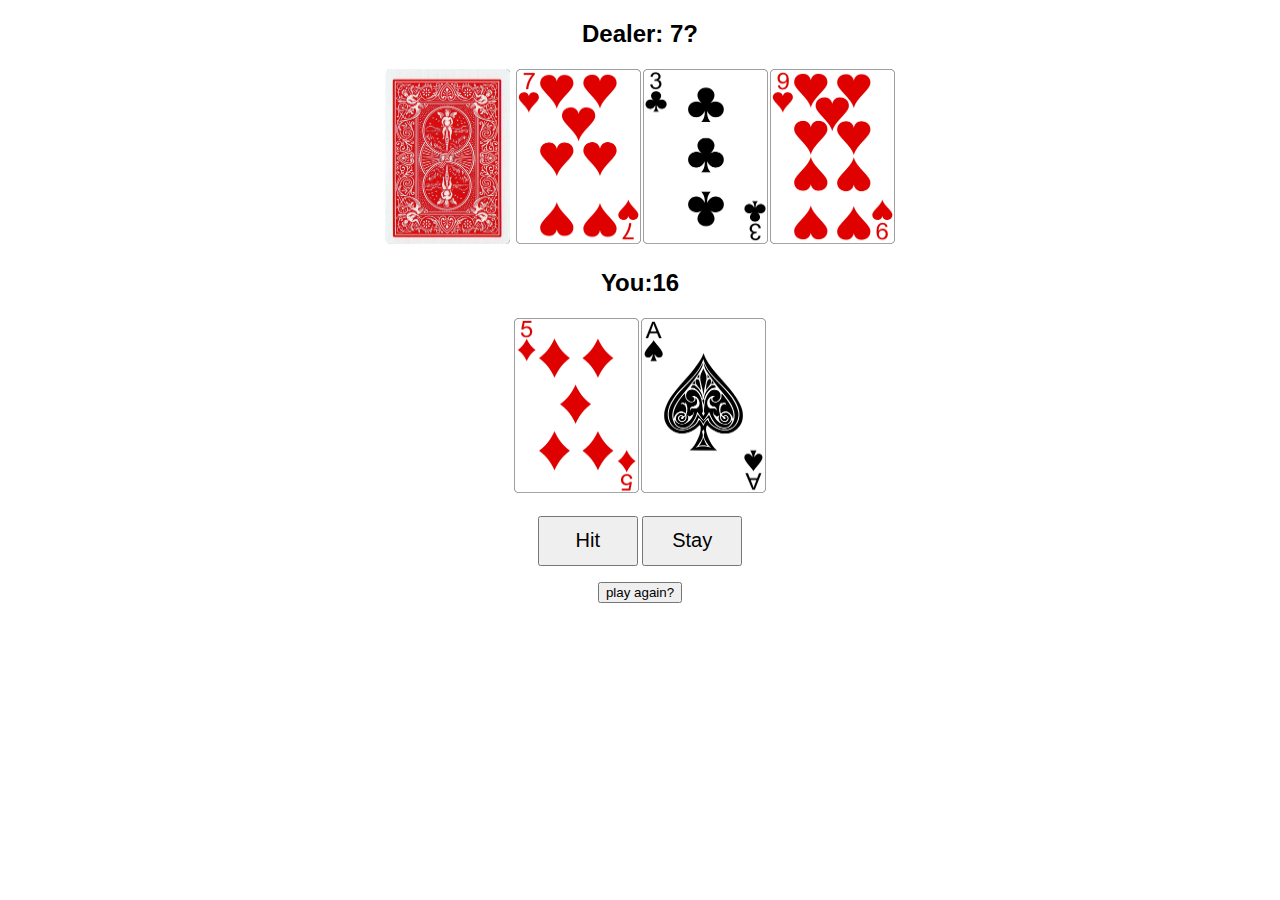
<file: Blackjack/index.html>
<!DOCTYPE html>
<html>
<head>
  <meta charset="UTF-8">
  <meta name="viewport" content="width=device-width, initial-scale=1.0">
  <title>Blackjack</title>
  <link rel="stylesheet" href="blackjack.css"> 
</head>
<body>
    <h2>Dealer: <span id="dealer-sum"></span></h2>
    <div id="dealer-cards">
        <img id="hidden"src="./cards/BACK.png">
        
    </div>


    <h2>You:<span id="your-sum"></span></h2>
    <div id="your-cards"></div>

    <br>
    <button id="hit">Hit</button>
    <button id="stay">Stay</button>
    <p id="results"></p>
    <button id="playAgain">play again?</button>
  <script src="blackjack.js"></script>
</body>
</html>
</file>
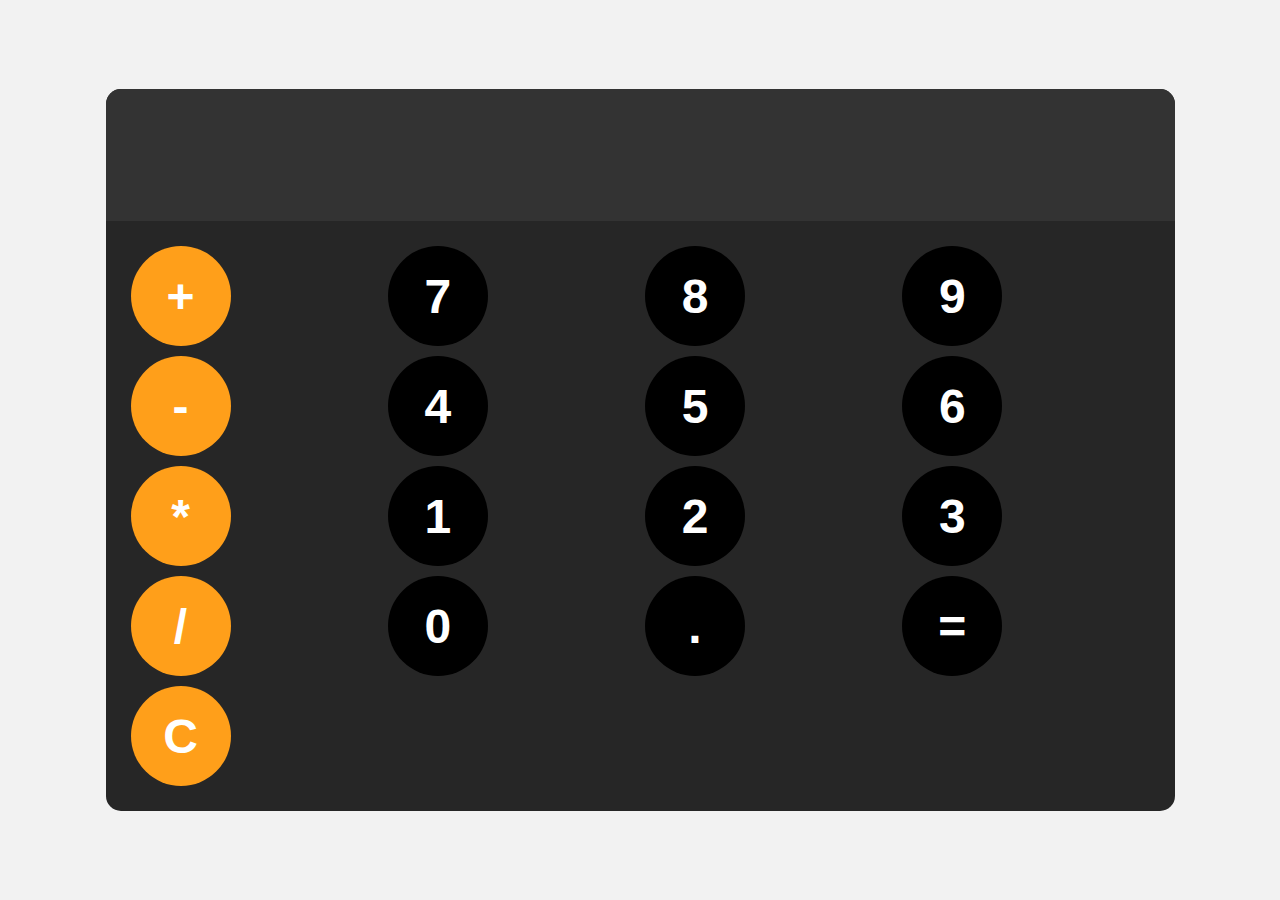
<file: calc/index.html>
<!DOCTYPE html>
<html lang="en">
    <head>
<meta charset="UTF-8">
<meta name="viewport" content="width=device-width, initial-scale=1.0">
<title>Calc is short for calculator</title>
<link rel="stylesheet" href="styles.css">
    </head>
    <body>
        <div id="calculator">
            <input id="display" readonly>
            <div id="keys">
                <button onclick="appendToDisplay('+')" class="operator-btn">+</button>
                <button onclick="appendToDisplay('7')">7</button>
                <button onclick="appendToDisplay('8')">8</button>
                <button onclick="appendToDisplay('9')">9</button>
                <button onclick="appendToDisplay('-')" class="operator-btn">-</button>
                <button onclick="appendToDisplay('4')">4</button>
                <button onclick="appendToDisplay('5')">5</button>
                <button onclick="appendToDisplay('6')">6</button>
                <button onclick="appendToDisplay('*')" class="operator-btn">*</button>
                <button onclick="appendToDisplay('1')">1</button>
                <button onclick="appendToDisplay('2')">2</button>
                <button onclick="appendToDisplay('3')">3</button>
                <button onclick="appendToDisplay('/')" class="operator-btn">/</button>
                <button onclick="appendToDisplay('0')">0</button>
                <button onclick="appendToDisplay('.')">.</button>
                <button onclick="calculate()">=</button>
                <button onclick="clearDisplay()" class="operator-btn">C</button>
            </div>
        </div>

        <script src="calc.js"></script>
    </body>
</html>
</file>
<file: Blackjack/blackjack.css>
body{
    font-family: Arial, Helvetica, sans-serif;
    text-align: center;
}
#dealer-cards img{
    height: 175px;
    width: 125px;
    margin: 1px;
}

#your-cards img{
    height: 175px;
    width: 125px;
    margin: 1px;
}
#hit{
    width: 100px;
    height: 50px;
    font-size: 20px;
}
#stay{
    width: 100px;
    height: 50px;
    font-size: 20px;
}
</file>
<file: calc/styles.css>
body{
    margin: 0;
    display: flex;
    justify-content: center;
    align-items: center;
    height: 100vh;
    background-color: hsl(0, 0%, 95%);
}

#calculator{
    font-family: Arial, sans-serif;
    background-color: hsl(0, 0%, 15%);
    border-radius: 15px;
    max-width: 500;
    overflow: hidden;
}

#display{
    width: 100%;
    padding: 20px;
    font-size: 5rem;
    text-align: left;
    border: none;
    background-color: hsl(0, 0%, 20%);
    color: white;
}

#keys{
    display: grid;
    grid-template-columns: repeat(4, 1fr);
    gap: 10px;
    padding: 25px;
}

button{
    width: 100px;
    height: 100px;
    border-radius: 50px;
    border: none;
    background-color: black;
    color: white;
    font-size: 3rem;
    font-weight: bold;
    cursor: pointer;
}
button:hover{
    background-color: hsl(0, 0%, 40%);
}
button:active{
    background-color: hsl(0, 0%, 50%);
}

.operator-btn{
    background-color: hsl(35, 100%, 55%)
}
.operator-btn:hover{
    background-color: hsl(35, 100%, 65%)
}
.operator-btn:active{
    background-color: hsl(35, 100%, 75%)
}
</file>
